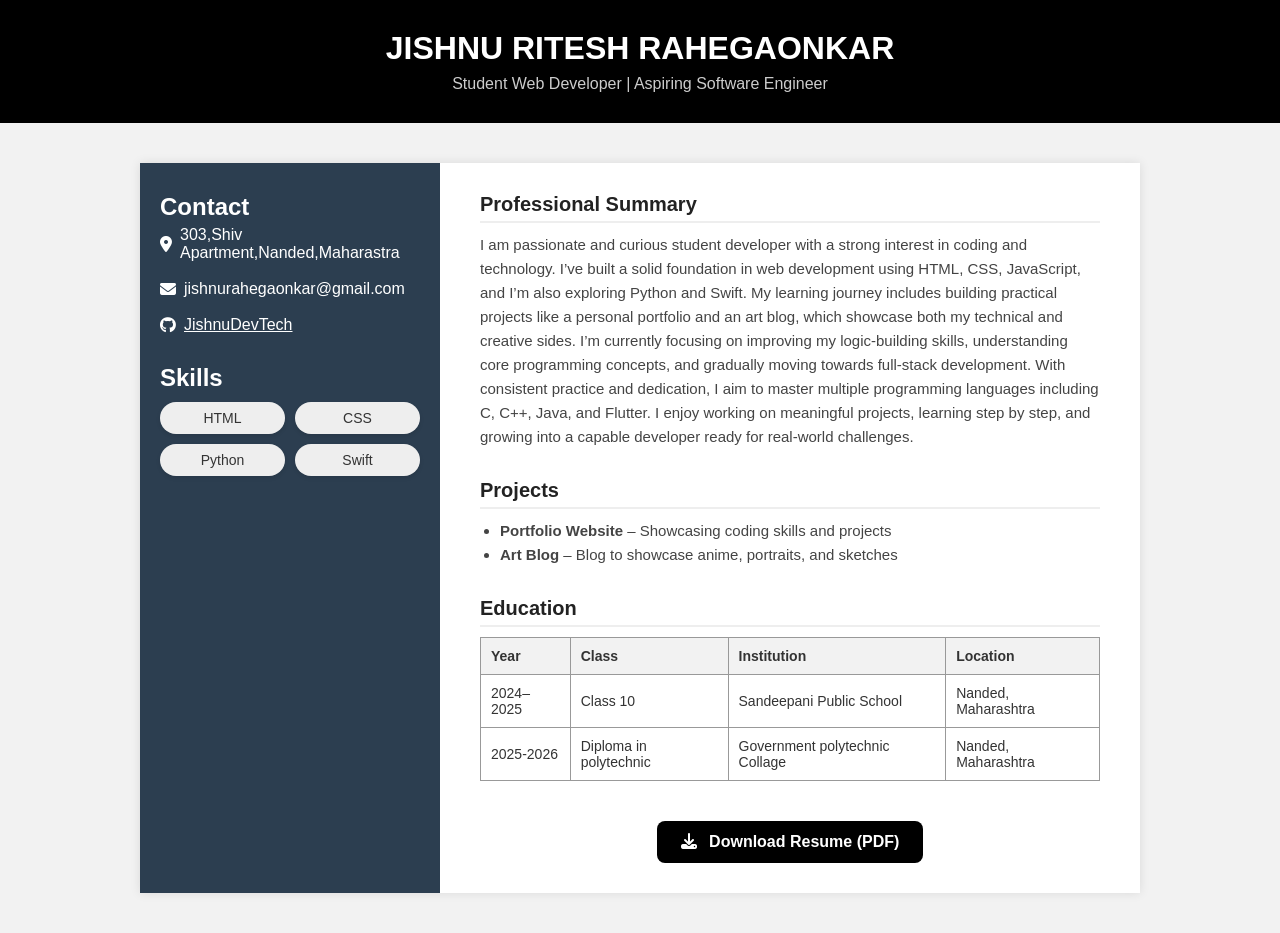
<file: index.html>
<!DOCTYPE html>
<html lang="en">
<head>
  <meta charset="UTF-8" />
  <meta name="viewport" content="width=device-width, initial-scale=1.0" />
  <title>Jishnu Ritesh Resume</title>
  <link rel="stylesheet" href="style.css" />
  <link rel="stylesheet" href="https://cdnjs.cloudflare.com/ajax/libs/font-awesome/6.5.0/css/all.min.css">
</head>
<body>
  <div class="header">
    <h1>JISHNU RITESH RAHEGAONKAR</h1>
    <p>Student Web Developer | Aspiring Software Engineer</p>
  </div>

  <div class="resume-container">
    <div class="sidebar">
      <div class="section">
  <h2>Contact</h2>
  <p style="display: flex; align-items: center;">
    <i class="fas fa-map-marker-alt" style="margin-right: 8px;"></i>
    <a href="https://www.google.com/maps/place/Nanded,+Maharashtra,+India" target="_blank" style="text-decoration: none; color: inherit;">
       303,Shiv Apartment,Nanded,Maharastra
    </a>
  </p><br>
  <p style="display: flex; align-items: center;">
    <i class="fas fa-envelope" style="margin-right: 8px;"></i>
    <a href="mailto:jishnurahegaonkar@gmail.com" style="text-decoration: none; color: inherit;">
      jishnurahegaonkar@gmail.com
    </a>
  </p><br>
 <p style="display: flex; align-items: center;">
  <i class="fab fa-github" style="margin-right: 8px;"></i>
  <a href="https://github.com/JishnuDevTech" target="_blank">
    JishnuDevTech
  </a>
</p>
</div>

     <div class="section">
  <h2>Skills</h2>
  <div class="skills-grid">
    <span>HTML</span>
    <span>CSS</span>
    <span>Python</span>
    <span>Swift</span>
  </div>
</div>
    </div>

    <div class="main-content">
      <div class="section">
        <h2>Professional Summary</h2>
        <p>
          I am passionate and curious student developer with a strong interest in coding and technology. I’ve built a solid foundation in web development using HTML, CSS, JavaScript, and I’m also exploring Python and Swift. My learning journey includes building practical projects like a personal portfolio and an art blog, which showcase both my technical and creative sides.

I’m currently focusing on improving my logic-building skills, understanding core programming concepts, and gradually moving towards full-stack development. With consistent practice and dedication, I aim to master multiple programming languages including C, C++, Java, and Flutter. I enjoy working on meaningful projects, learning step by step, and growing into a capable developer ready for real-world challenges.
        </p>
      </div>
      <div class="section">
        <h2>Projects</h2>
        <ul>
          <li><strong>Portfolio Website</strong> – Showcasing coding skills and projects</li>
          <li><strong>Art Blog</strong> – Blog to showcase anime, portraits, and sketches</li>
        </ul>
      </div>
      <div class="section">
        
  <h2>Education</h2>
  <table class="edu-table">
    <tr>
      <th>Year</th>
      <th>Class</th>
      <th>Institution</th>
      <th>Location</th>
    </tr>
    <tr>
      <td>2024–2025</td>
      <td>Class 10 </td>
      <td> Sandeepani Public School </td>
      <td>Nanded, Maharashtra</td>
    </tr>
    <tr>
      <td>2025-2026</td>
      <td>Diploma in polytechnic </td>
      <td>Government polytechnic Collage</td>
      <td>Nanded, Maharashtra</td>
    </tr>
  </table>
</div>


  <script src="script.js"></script>
<div style="text-align: center; margin-top: 40px;">
  <a href="Jishnu_Rahegaonkar_Resume.pdf" download class="download-btn">
    <i class="fas fa-download" style="margin-right: 8px;"></i>
    Download Resume (PDF)
  </a>
</div>
</body>
</html>
</file>
<file: style.css>
/* Top black header */
.header {
  background-color: #000;  color: white;
  text-align: center;
  padding: 30px 20px;
}

.header h1 {
  font-size: 32px;
  margin-bottom: 8px;
}

.header p {
  font-size: 16px;
  color: #ccc;
}


* {
  margin: 0;
  padding: 0;
  box-sizing: border-box;
  font-family: 'Helvetica Neue', sans-serif;
}

body {
  background: #f2f2f2;
  color: #333;
}

.resume-container {
  display: flex;
  max-width: 1000px;
  margin: 40px auto;
  box-shadow: 0 0 10px rgba(0, 0, 0, 0.1);
}

/* LEFT SIDEBAR */
.sidebar {
 background-color: #2c3e50;
  color: #111;
  color: white;
  padding: 30px 20px;
  width: 30%;
}

.sidebar h2 {
  font-size: 24px;
  margin-bottom: 5px;
  color: #fff;
}

.sidebar .title {
  font-size: 16px;
  color: #ccc;
  margin-bottom: 20px;
}

.sidebar .section {
  margin-bottom: 30px;
}

.sidebar .section h3 {
  font-size: 14px;
  margin-bottom: 10px;
  border-bottom: 1px solid #555;
  padding-bottom: 5px;
  text-transform: uppercase;
  letter-spacing: 1px;
}

.sidebar .section ul {
  list-style: none;
}

.sidebar .section ul li {
  font-size: 14px;
  margin-bottom: 8px;
}

/* MAIN CONTENT */
.main-content {
  background-color: #fff;
  padding: 30px 40px;
  width: 70%;
}

.main-content .section {
  margin-bottom: 30px;
}

.main-content h2 {
  font-size: 20px;
  color: #222;
  margin-bottom: 10px;
  border-bottom: 2px solid #eee;
  padding-bottom: 5px;
}

.main-content p,
.main-content li {
  font-size: 15px;
  line-height: 1.6;
  color: #444;
}

.main-content ul {
  padding-left: 20px;
}
.edu-table {
  width: 100%;
  border-collapse: collapse;
  margin-top: 10px;
}

.edu-table th,
.edu-table td {
  border: 1px solid #999;
  padding: 10px;
  text-align: left;
  font-size: 14px;
}

.edu-table th {
  background-color: #f2f2f2;
}
.skills-grid {
  display: grid;
  grid-template-columns: repeat(auto-fit, minmax(120px, 1fr));
  gap: 10px;
  margin-top: 10px;
}

.skills-grid span {
  background-color: #eee;
  padding: 8px 12px;
  border-radius: 20px;
  text-align: center;
  font-size: 14px;
  font-weight: 500;
  color: #333;
  box-shadow: 0 2px 4px rgba(0,0,0,0.1);
}
.section a {
  transition: all 0.3s ease;
  color: inherit; /* Keep it same as rest by default */
}

.section a:hover {
  color: #007bff !important;  /* Force it to turn blue */
  text-decoration: underline;
}
.download-btn {
  display: inline-block;
  padding: 12px 24px;
  background-color: #000;
  color: white;
  text-decoration: none;
  font-weight: bold;
  border-radius: 8px;
  transition: background-color 0.3s ease;
}

.download-btn:hover {
  background-color: #007bff;
  color: #fff;
}
</file>
<file: style6.css>
/* Top black header */
.header {
  background-color: #000;  color: white;
  text-align: center;
  padding: 30px 20px;
}

.header h1 {
  font-size: 32px;
  margin-bottom: 8px;
}

.header p {
  font-size: 16px;
  color: #ccc;
}


* {
  margin: 0;
  padding: 0;
  box-sizing: border-box;
  font-family: 'Helvetica Neue', sans-serif;
}

body {
  background: #f2f2f2;
  color: #333;
}

.resume-container {
  display: flex;
  max-width: 1000px;
  margin: 40px auto;
  box-shadow: 0 0 10px rgba(0, 0, 0, 0.1);
}

/* LEFT SIDEBAR */
.sidebar {
 background-color: #2c3e50;
  color: #111;
  color: white;
  padding: 30px 20px;
  width: 30%;
}

.sidebar h2 {
  font-size: 24px;
  margin-bottom: 5px;
  color: #fff;
}

.sidebar .title {
  font-size: 16px;
  color: #ccc;
  margin-bottom: 20px;
}

.sidebar .section {
  margin-bottom: 30px;
}

.sidebar .section h3 {
  font-size: 14px;
  margin-bottom: 10px;
  border-bottom: 1px solid #555;
  padding-bottom: 5px;
  text-transform: uppercase;
  letter-spacing: 1px;
}

.sidebar .section ul {
  list-style: none;
}

.sidebar .section ul li {
  font-size: 14px;
  margin-bottom: 8px;
}

/* MAIN CONTENT */
.main-content {
  background-color: #fff;
  padding: 30px 40px;
  width: 70%;
}

.main-content .section {
  margin-bottom: 30px;
}

.main-content h2 {
  font-size: 20px;
  color: #222;
  margin-bottom: 10px;
  border-bottom: 2px solid #eee;
  padding-bottom: 5px;
}

.main-content p,
.main-content li {
  font-size: 15px;
  line-height: 1.6;
  color: #444;
}

.main-content ul {
  padding-left: 20px;
}
.edu-table {
  width: 100%;
  border-collapse: collapse;
  margin-top: 10px;
}

.edu-table th,
.edu-table td {
  border: 1px solid #999;
  padding: 10px;
  text-align: left;
  font-size: 14px;
}

.edu-table th {
  background-color: #f2f2f2;
}
.skills-grid {
  display: grid;
  grid-template-columns: repeat(auto-fit, minmax(120px, 1fr));
  gap: 10px;
  margin-top: 10px;
}

.skills-grid span {
  background-color: #eee;
  padding: 8px 12px;
  border-radius: 20px;
  text-align: center;
  font-size: 14px;
  font-weight: 500;
  color: #333;
  box-shadow: 0 2px 4px rgba(0,0,0,0.1);
}
.section a {
  transition: all 0.3s ease;
  color: inherit; /* Keep it same as rest by default */
}

.section a:hover {
  color: #007bff !important;  /* Force it to turn blue */
  text-decoration: underline;
}
.download-btn {
  display: inline-block;
  padding: 12px 24px;
  background-color: #000;
  color: white;
  text-decoration: none;
  font-weight: bold;
  border-radius: 8px;
  transition: background-color 0.3s ease;
}

.download-btn:hover {
  background-color: #007bff;
  color: #fff;
}
</file>
